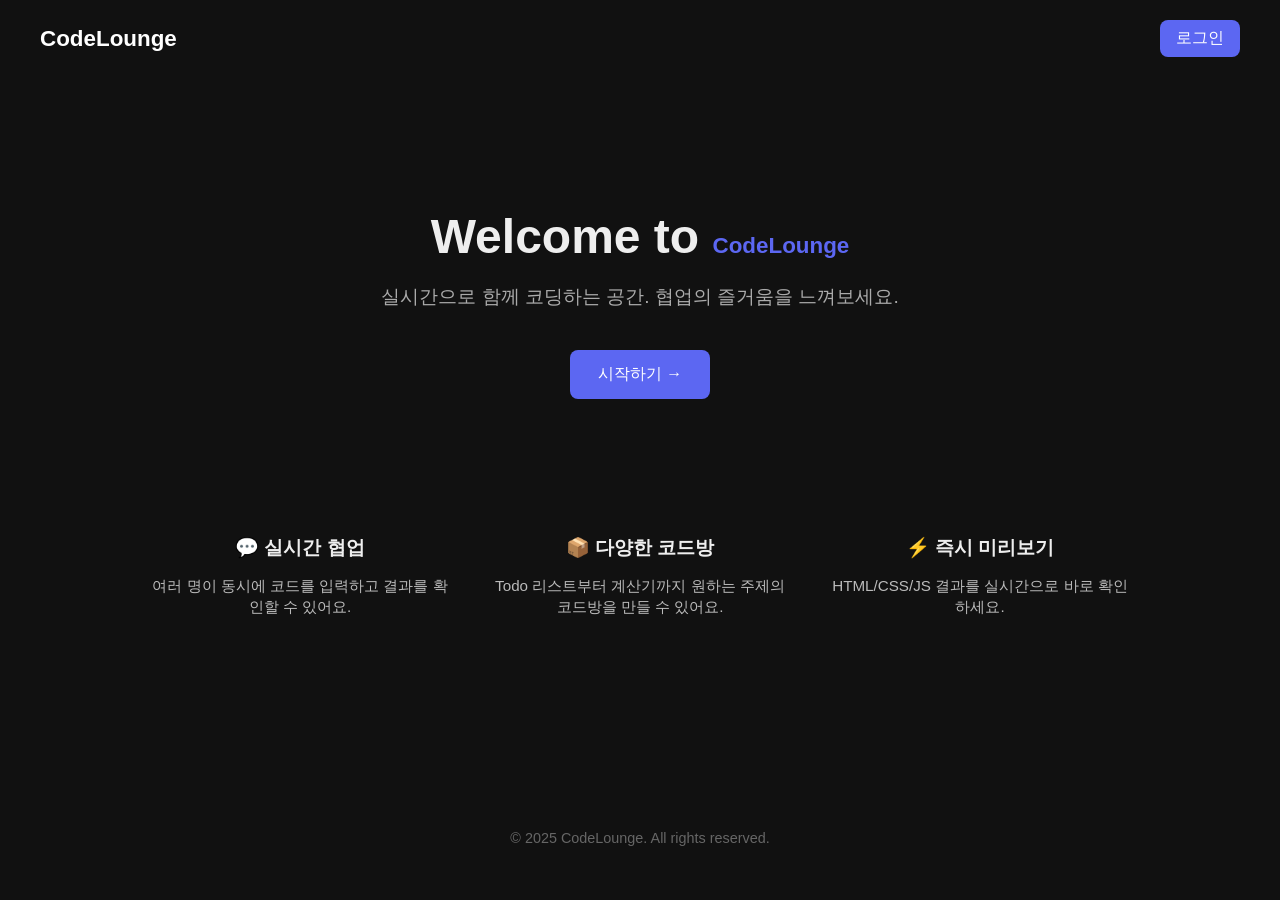
<file: index.html>
<!DOCTYPE html>
<html lang="ko">
  <head>
    <meta charset="UTF-8" />
    <meta name="viewport" content="width=device-width, initial-scale=1.0" />
    <title>CodeLounge</title>
    <link rel="stylesheet" href="index.css" />
  </head>
  <body class="dark-mode">
    <header class="top-header">
      <div class="logo">CodeLounge</div>

      <!-- 로그인 상태에 따라 바뀌는 영역 -->
      <div class="user-info">
        <a href="login.html" class="login-btn" id="loginLink">로그인</a>
        <span id="userGreeting" class="hidden"></span>
        <button id="logoutBtn" class="logout-btn hidden">로그아웃</button>
      </div>
    </header>

    <main>
      <header class="hero">
        <h1>Welcome to <span class="logo">CodeLounge</span></h1>
        <p>실시간으로 함께 코딩하는 공간. 협업의 즐거움을 느껴보세요.</p>
        <a href="rooms.html" class="btn-start">시작하기 →</a>
      </header>

      <section class="features">
        <div class="feature">
          <h2>💬 실시간 협업</h2>
          <p>여러 명이 동시에 코드를 입력하고 결과를 확인할 수 있어요.</p>
        </div>
        <div class="feature">
          <h2>📦 다양한 코드방</h2>
          <p>Todo 리스트부터 계산기까지 원하는 주제의 코드방을 만들 수 있어요.</p>
        </div>
        <div class="feature">
          <h2>⚡ 즉시 미리보기</h2>
          <p>HTML/CSS/JS 결과를 실시간으로 바로 확인하세요.</p>
        </div>
      </section>
    </main>
    <footer>
      <p>&copy; 2025 CodeLounge. All rights reserved.</p>
    </footer>
    <script src="index.js"></script>
  </body>
</html>
</file>
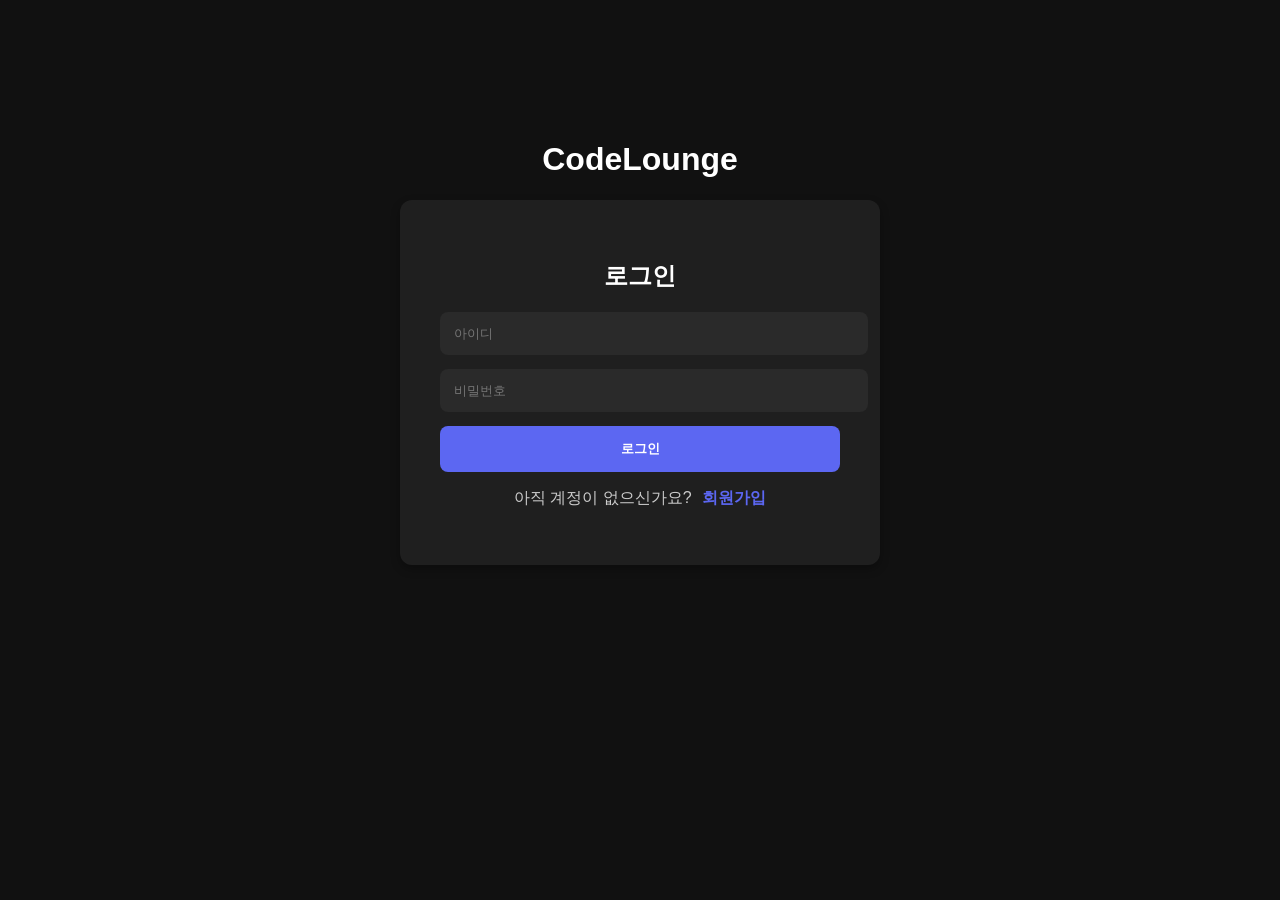
<file: login.html>
<!DOCTYPE html>
<html lang="ko">
  <head>
    <meta charset="UTF-8" />
    <meta name="viewport" content="width=device-width, initial-scale=1.0" />
    <title>로그인 | CodeLounge</title>
    <link rel="stylesheet" href="login.css" />
  </head>
  <body class="dark-mode">
    <div class="login-wrapper">
      <h1>CodeLounge</h1>
      <div class="login-box">
        <h2>로그인</h2>
        <input type="text" id="loginID" placeholder="아이디" />
        <input type="password" id="loginPW" placeholder="비밀번호" />
        <button id="loginBtn">로그인</button>

        <p class="switch-text">
          아직 계정이 없으신가요?
          <a href="register.html" class="switch-link">회원가입</a>
        </p>
      </div>
    </div>
    <script src="login.js"></script>
  </body>
</html>
</file>
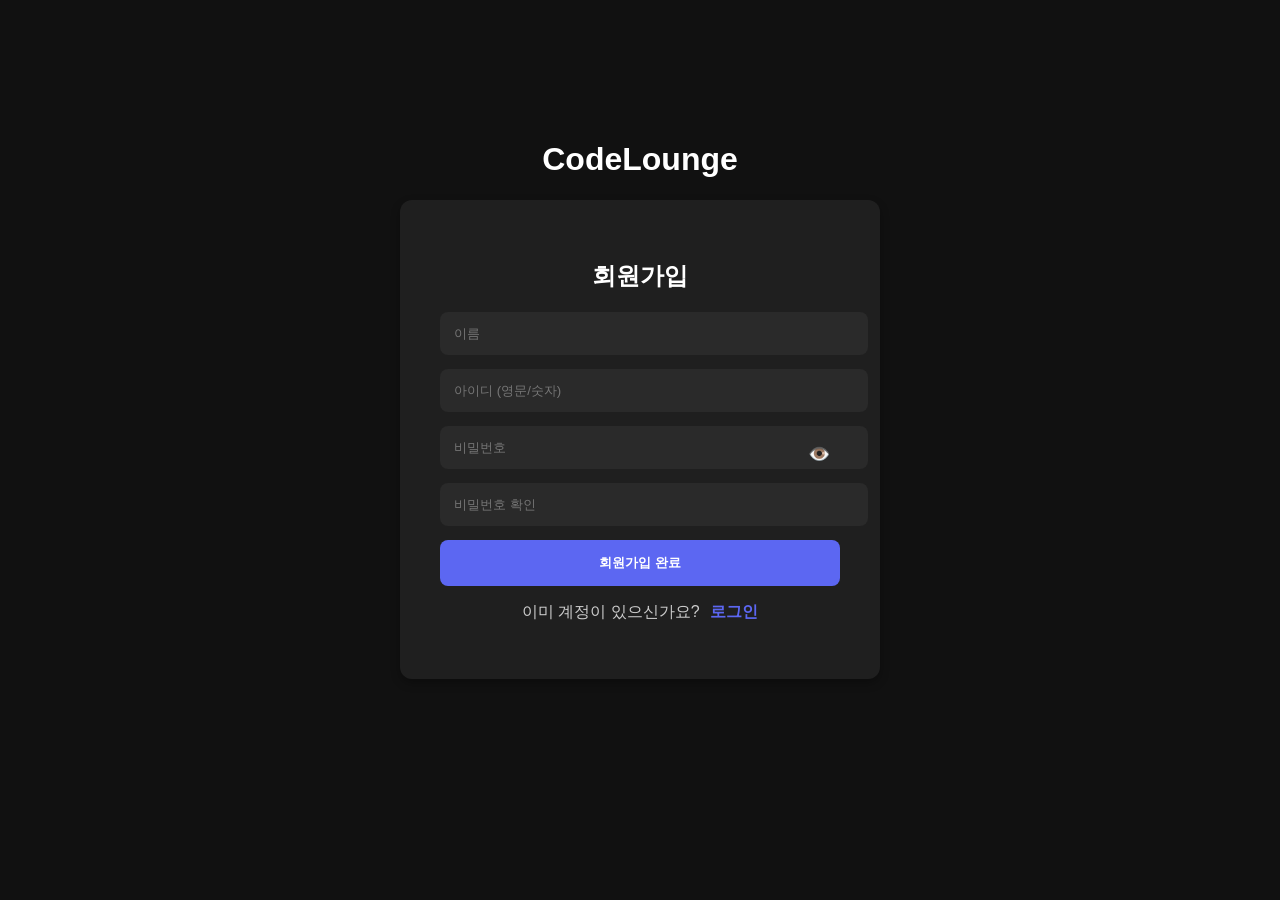
<file: register.html>
<!DOCTYPE html>
<html lang="ko">
  <head>
    <meta charset="UTF-8" />
    <meta name="viewport" content="width=device-width, initial-scale=1.0" />
    <title>회원가입 | CodeLounge</title>
    <link rel="stylesheet" href="login.css" />
  </head>
  <body class="dark-mode">
    <div class="login-wrapper">
      <h1>CodeLounge</h1>
      <div class="login-box">
        <h2>회원가입</h2>
        <input type="text" id="registerName" placeholder="이름" />

        <input type="text" id="registerID" placeholder="아이디 (영문/숫자)" />

        <div class="password-wrapper">
          <input type="password" id="registerPW" placeholder="비밀번호" />
          <span class="toggle-icon" id="togglePW">👁️</span>
        </div>

        <input type="password" id="registerPWConfirm" placeholder="비밀번호 확인" />

        <button id="registerBtn">회원가입 완료</button>

        <p class="switch-text">
          이미 계정이 있으신가요?
          <a href="login.html" class="switch-link">로그인</a>
        </p>
      </div>
    </div>
    <script src="register.js"></script>
  </body>
</html>
</file>
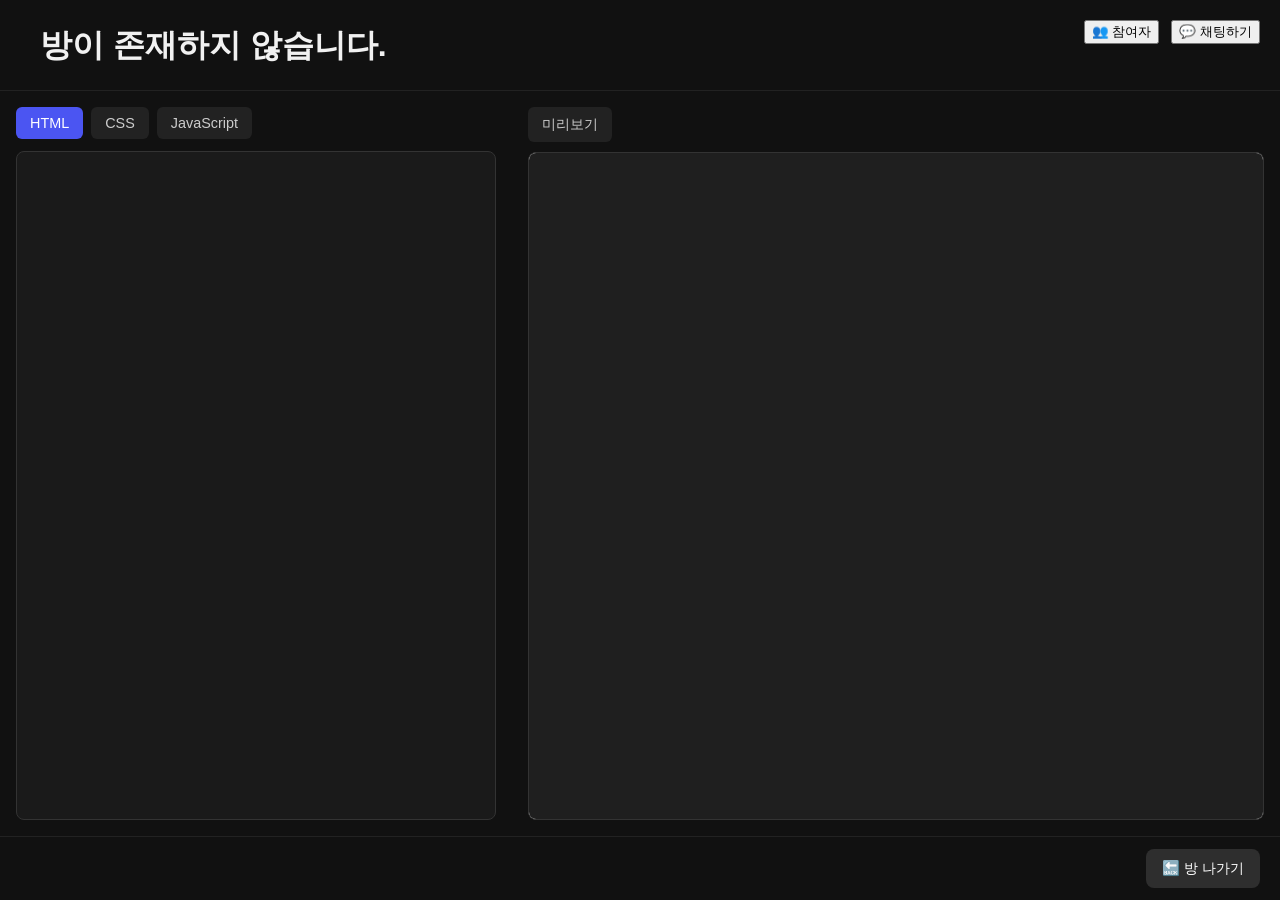
<file: room.html>
<!DOCTYPE html>
<html lang="ko">
  <head>
    <meta charset="UTF-8" />
    <meta name="viewport" content="width=device-width, initial-scale=1.0" />
    <title>CodeLounge - Room</title>
    <link rel="stylesheet" href="room.css" />
  </head>
  <body>
    <!-- ✅ 채팅하기 버튼 -->
    <div class="top-bar">
      <button id="participantsToggleBtn">👥 참여자</button>
      <button id="chatToggleBtn">💬 채팅하기</button>
    </div>

    <!-- 참여자 드롭다운 박스 -->
    <div id="participantsBox" class="participants-box hidden">
      <strong>접속자 목록</strong>
      <ul id="participantList">
        <li>강혁</li>
        <li>aprasaks</li>
        <li>minji</li>
      </ul>
    </div>

    <header class="room-header">
      <h1 id="roomTitle">방 제목 로딩중...</h1>
      <p id="roomCreator" class="creator"></p>
    </header>

    <main class="room-main">
      <!-- 좌측 코드 입력 영역 -->
      <section class="editor-panel">
        <div class="tabs">
          <button class="tab-btn active" data-tab="html">HTML</button>
          <button class="tab-btn" data-tab="css">CSS</button>
          <button class="tab-btn" data-tab="js">JavaScript</button>
        </div>
        <div class="editor-container">
          <textarea id="htmlCode" class="code-tab html-tab"></textarea>
          <textarea id="cssCode" class="code-tab css-tab hidden"></textarea>
          <textarea id="jsCode" class="code-tab js-tab hidden"></textarea>
        </div>
      </section>

      <!-- 우측 미리보기 -->
      <section class="preview-panel">
        <button class="pv-btn">미리보기</button>
        <iframe id="preview" sandbox="allow-scripts"></iframe>
      </section>
    </main>

    <div class="room-controls">
      <div class="button-group">
        <button id="leaveRoomBtn">🔙 방 나가기</button>
        <button id="deleteRoomBtn" class="hidden">🗑 방 삭제</button>
      </div>
    </div>

    <!-- ✅ 채팅 사이드바 -->
    <div id="chatSidebar" class="chat-sidebar">
      <div class="chat-header">채팅하기</div>
      <div class="chat-messages" id="chatMessages"></div>
      <input type="text" id="chatInput" placeholder="메시지를 입력하세요" />
    </div>

    <script src="room.js"></script>
    <script src="chat.js"></script>
  </body>
</html>
</file>
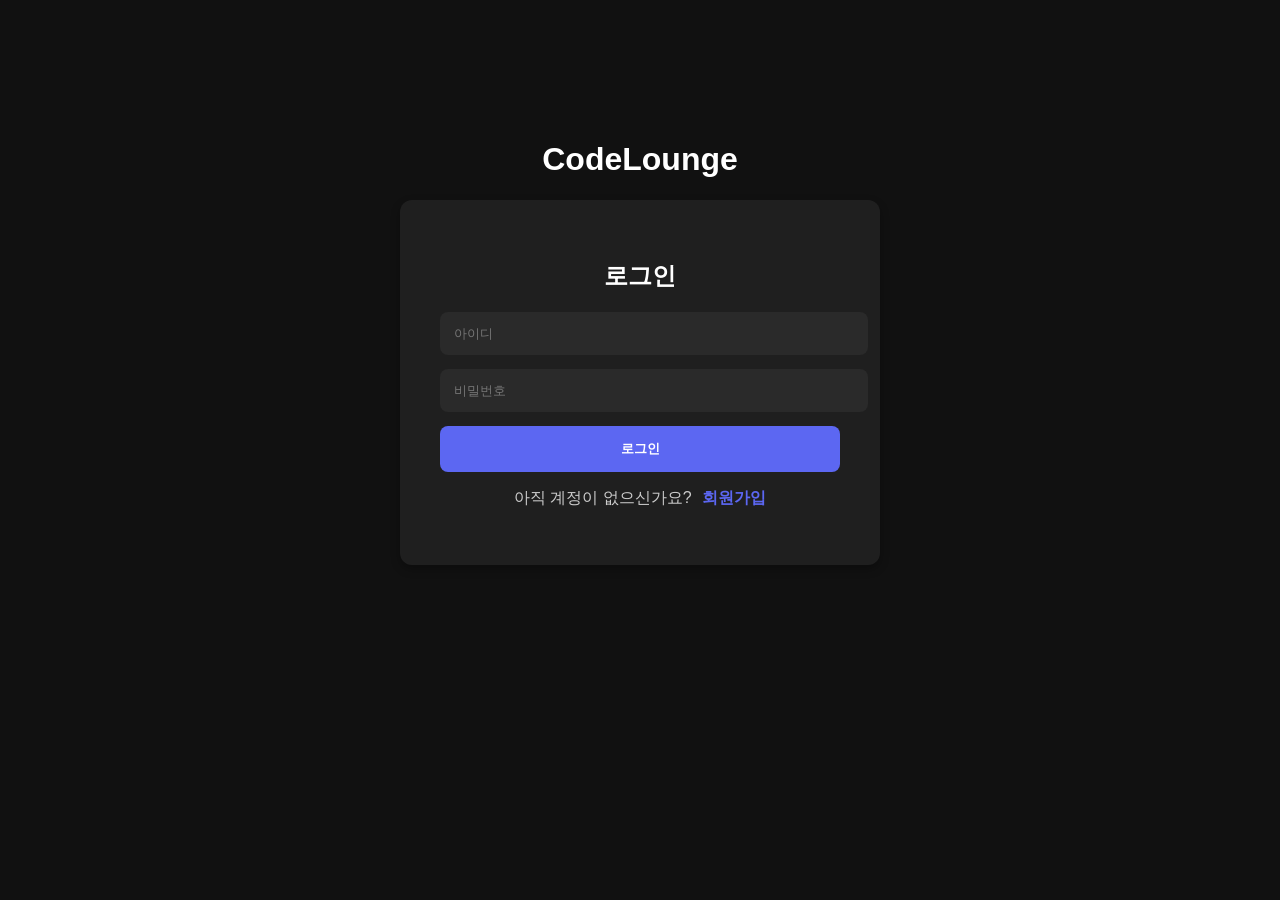
<file: rooms.html>
<!DOCTYPE html>
<html lang="ko">
  <head>
    <meta charset="UTF-8" />
    <meta name="viewport" content="width=device-width, initial-scale=1.0" />
    <title>CodeLounge - Rooms</title>
    <link rel="stylesheet" href="rooms.css" />
  </head>
  <body>
    <!-- 상단 헤더 -->
    <header class="header">
      <div class="logo">CodeLounge</div>
      <div class="user-actions">
        <span class="username">aprasaks</span>
        <button id="logoutBtn">로그아웃</button>
        <button id="toggleCreateBtn">방 만들기</button>
      </div>
    </header>

    <!-- 슬라이드 인풋 영역 -->
    <section id="createRoomSlide" class="create-room-slide hidden">
      <input type="text" id="roomTitleInput" placeholder="방 제목을 입력하세요." />
      <button id="addRoomBtn">추가</button>
    </section>

    <!-- 코드방 카드 리스트 -->
    <main class="room-grid-container">
      <ul id="roomList" class="room-grid"></ul>
    </main>

    <script src="rooms.js"></script>
  </body>
</html>
</file>
<file: index.css>
/* 다크모드 */
body.dark-mode {
  background-color: #111;
  color: #eee;
  margin: 0;
  font-family: "Pretendard", sans-serif;
}

html,
body {
  height: 100%;
  display: flex;
  flex-direction: column;
}

main {
  flex: 1;
}

/* Hero 영역 */
.hero {
  text-align: center;
  padding: 100px 20px 40px;
}

.hero .logo {
  color: #5c67f2;
}

.hero h1 {
  font-size: 3rem;
  margin-bottom: 20px;
}

.hero p {
  font-size: 1.2rem;
  color: #aaa;
  margin-bottom: 40px;
}

.btn-start {
  display: inline-block;
  padding: 14px 28px;
  background-color: #5c67f2;
  color: white;
  text-decoration: none;
  border-radius: 8px;
  font-size: 1rem;
  transition: background-color 0.2s ease;
}

.btn-start:hover {
  background-color: #4c54d2;
}

/* 기능 섹션 */
.features {
  display: flex;
  flex-wrap: wrap;
  justify-content: center;
  gap: 40px;
  padding: 80px 60px 20px;
}

.feature {
  max-width: 300px;
  text-align: center;
}

.feature h2 {
  font-size: 1.2rem;
  margin-bottom: 10px;
}

.feature p {
  font-size: 0.95rem;
  color: #bbb;
}

/* 푸터 */
footer {
  text-align: center;
  padding: 40px 0;
  color: #666;
  font-size: 0.9rem;
}

/* 상단 헤더 */
.top-header {
  display: flex;
  justify-content: space-between;
  align-items: center;
  padding: 20px 40px;
  background-color: transparent;
  color: white;
  font-size: 1.2rem;
}

.logo {
  font-weight: bold;
  font-size: 1.4rem;
}

.login-btn {
  background-color: #5c67f2;
  color: white;
  padding: 8px 16px;
  border-radius: 8px;
  text-decoration: none;
  font-size: 1rem;
  transition: background-color 0.2s ease;
}

.login-btn:hover {
  background-color: #4b55cc;
}

/* 로그아웃 상태 */
.user-info {
  display: flex;
  align-items: center;
  gap: 12px;
}

.logout-btn {
  padding: 6px 12px;
  font-size: 0.9rem;
  border: none;
  border-radius: 6px;
  background-color: #444;
  color: white;
  cursor: pointer;
}

.logout-btn:hover {
  background-color: #666;
}

.hidden {
  display: none;
}
</file>
<file: login.css>
/* 로그인/회원가입 공통 */
body {
  background-color: #111;
  color: white;
  font-family: "Pretendard", sans-serif;
  margin: 0;
  padding: 0;
}

/* wrapper */
.login-wrapper {
  display: flex;
  flex-direction: column;
  align-items: center;
  margin-top: 120px;
}

/* 로그인/회원가입 박스 */
.login-box {
  background-color: #1f1f1f;
  padding: 40px;
  border-radius: 12px;
  width: 100%;
  max-width: 400px;
  box-shadow: 0 4px 10px rgba(0, 0, 0, 0.3);
}

.login-box h2 {
  text-align: center;
  margin-bottom: 20px;
}

.login-box input {
  width: 100%;
  padding: 14px;
  margin-bottom: 14px;
  border: none;
  border-radius: 8px;
  background-color: #2a2a2a;
  color: white;
}

.login-box button {
  width: 100%;
  padding: 14px;
  background-color: #5c67f2;
  border: none;
  color: white;
  font-weight: bold;
  border-radius: 8px;
  cursor: pointer;
}

.login-box button:hover {
  background-color: #4b55cc;
}

/* 전환 텍스트 */
.switch-text {
  text-align: center;
  margin-top: 16px;
  color: #ccc;
}

.switch-link {
  color: #5c67f2;
  font-weight: bold;
  margin-left: 6px;
  text-decoration: none;
}

/* 비밀번호 토글 */
.password-wrapper {
  position: relative;
}

.password-wrapper input {
  width: 100%;
  padding-right: 14px; /* 눈 아이콘 공간 */
}

.toggle-icon {
  position: absolute;
  right: 10px;
  top: 50%;
  transform: translateY(-50%);
  cursor: pointer;
  font-size: 18px;
}
</file>
<file: room.css>
/* room.css */
html,
body {
  height: 100%;
}

body {
  margin: 0;
  font-family: "Pretendard", sans-serif;
  background-color: #111;
  color: #f1f1f1;
  display: flex;
  flex-direction: column;
  height: 100vh;
}

.room-header {
  padding: 24px 40px 8px;
  border-bottom: 1px solid #222;
}

.room-header h1 {
  font-size: 2rem;
  margin: 0;
}

.room-header .creator {
  font-size: 0.875rem;
  color: #888;
  margin-top: 4px;
}

.room-main {
  flex: 1;
  display: flex;
  height: calc(100vh - 136px);
  overflow: hidden;
}

.editor-panel {
  flex: 0 0 40%;
  min-width: 0;
  display: flex;
  flex-direction: column;
  padding: 16px;
  height: 100%;
  box-sizing: border-box;
}

.preview-panel {
  flex: 0 0 60%;
  min-width: 0;
  display: flex;
  flex-direction: column;
  padding: 16px;
  height: 100%;
  box-sizing: border-box;
}

.tabs {
  display: flex;
  gap: 8px;
  margin-bottom: 12px;
}

.tab-btn {
  background-color: #222;
  color: #ccc;
  border: none;
  padding: 8px 14px;
  border-radius: 6px;
  cursor: pointer;
  font-size: 0.9rem;
}

.tab-btn.active {
  background-color: #4b55f2;
  color: white;
}

.editor-container {
  flex: 1;
  position: relative;
  display: flex;
}

.preview-container {
  flex: 1;
  display: flex;
  position: relative;
}

.code-tab {
  width: 100%;
  height: 100%;
  background-color: #1a1a1a;
  color: #eee;
  border: 1px solid #333;
  border-radius: 8px;
  font-family: monospace;
  font-size: 0.95rem;
  padding: 16px;
  resize: none;
  box-sizing: border-box;
}

.pv-btn {
  display: inline-block;
  background-color: #222;
  color: #ccc;
  border: none;
  padding: 8px 14px;
  border-radius: 6px;
  cursor: pointer;
  font-size: 0.9rem;
  align-self: flex-start;
}

.hidden {
  display: none;
}

#preview {
  margin-top: 10px;
  width: 100%;
  height: 100%;
  min-height: 0;
  border: 1px solid #333;
  border-radius: 8px;
  background-color: white;
  flex-grow: 1;
  display: block;
  box-sizing: border-box;
}

.room-controls {
  display: flex;
  justify-content: flex-end;
  padding: 12px 20px;
  background-color: #111;
  border-top: 1px solid #222;
}

.button-group {
  display: flex;
  gap: 10px;
}

#leaveRoomBtn,
#deleteRoomBtn {
  padding: 10px 16px;
  font-size: 0.9rem;
  border: none;
  border-radius: 8px;
  cursor: pointer;
}

#leaveRoomBtn {
  background-color: #2e2e2e;
  color: #fff;
}

#deleteRoomBtn {
  background-color: #e74c3c;
  color: #fff;
}

/* 채팅 사이드바 */
.chat-sidebar {
  position: fixed;
  bottom: 0;
  right: 20px;
  width: 300px;
  height: 300px;
  background-color: rgba(20, 20, 20, 0.8);
  backdrop-filter: blur(10px);
  color: white;
  display: flex;
  flex-direction: column;
  border-radius: 12px;
  padding: 12px;
  z-index: 9999;
  transition: opacity 0.3s ease, transform 0.3s ease;
  opacity: 0;
  pointer-events: none;
  transform: translateY(20px);
}

.chat-sidebar.visible {
  opacity: 1;
  pointer-events: auto;
  transform: translateY(0);
}

.chat-header {
  font-weight: bold;
  font-size: 1rem;
  margin-bottom: 10px;
}

.chat-messages {
  flex: 1;
  overflow-y: auto;
  font-size: 0.9rem;
  margin-bottom: 8px;
  display: flex;
  flex-direction: column;
  gap: 6px;
}

#chatInput {
  padding: 8px;
  border: 1px solid #444;
  border-radius: 8px;
  background-color: transparent;
  color: white;
  font-size: 0.9rem;
}

/* 오른쪽 상단에 고정되는 버튼 */
.chat-toggle-wrapper {
  position: absolute;
  top: 20px;
  right: 20px;
  z-index: 999;
}

#toggleChatBtn {
  background-color: #4b55f2;
  color: white;
  border: none;
  border-radius: 8px;
  padding: 8px 16px;
  font-size: 0.9rem;
  cursor: pointer;
  box-shadow: 0 2px 8px rgba(0, 0, 0, 0.2);
}

.top-bar {
  position: fixed;
  top: 20px;
  right: 20px;
  display: flex;
  gap: 12px;
  z-index: 999;
}

/* 참여자 드롭다운 */
.participants-box {
  position: fixed;
  top: 60px; /* 버튼 아래로 */
  right: 132px; /* 채팅 버튼보다 왼쪽 */
  background-color: rgba(30, 30, 30, 0.9);
  backdrop-filter: blur(8px);
  color: white;
  padding: 12px;
  border-radius: 10px;
  font-size: 0.9rem;
  z-index: 9999;
  box-shadow: 0 4px 12px rgba(0, 0, 0, 0.2);
  transition: opacity 0.2s ease;
}

.participants-box ul {
  padding: 0;
  margin: 8px 0 0;
  list-style: none;
}

.participants-box li {
  margin-bottom: 4px;
}

.participants-box.hidden {
  display: none;
}
</file>
<file: rooms.css>
/* 초기화 */
* {
  box-sizing: border-box;
  margin: 0;
  padding: 0;
}

body {
  font-family: "Pretendard", sans-serif;
  background-color: #1a1a1a;
  color: #fff;
  min-height: 100vh;
  padding: 40px;
}

/* 헤더 영역 */
.header {
  display: flex;
  justify-content: space-between;
  align-items: center;
  margin-bottom: 30px;
}

.logo {
  font-size: 2rem;
  font-weight: bold;
  background: white;
  color: black;
  padding: 12px 20px;
  border-radius: 12px;
}

.user-actions {
  display: flex;
  align-items: center;
  gap: 16px;
}

.username {
  font-weight: 500;
  font-size: 1rem;
}

.user-actions button {
  padding: 10px 14px;
  background-color: #5c67f2;
  border: none;
  border-radius: 8px;
  color: white;
  font-weight: bold;
  cursor: pointer;
  transition: background 0.2s ease;
}

.user-actions button:hover {
  background-color: #4b55cc;
}

/* 방 만들기 슬라이드 */
.create-room-slide {
  background-color: #1a1a1a;
  padding: 20px 30px;
  border-radius: 12px;
  display: flex;
  gap: 12px;
  margin-bottom: 30px;
  transform: translateY(-150%);
  opacity: 0;
  transition: all 0.4s ease;
  position: relative;
  z-index: 2;
}

.create-room-slide.visible {
  display: flex;
  transform: translateY(0);
  opacity: 1;
}

.create-room-slide input {
  flex: 1;
  padding: 12px;
  border-radius: 8px;
  background-color: #2a2a2a;
  border: 1px solid #777; /* 💡 테두리 강조 */
  color: white;
  font-size: 1rem;
}
.create-room-slide input::placeholder {
  color: #aaa;
}

/* 👇 꼭 추가해줘! */
.hidden {
  display: none;
}

.create-room-slide button {
  padding: 12px 18px;
  background-color: #5c67f2;
  border: none;
  border-radius: 8px;
  color: white;
  font-weight: bold;
  cursor: pointer;
  box-shadow: 0 0 10px rgba(92, 103, 242, 0.3); /* 💡 glow 느낌 */
  transition: background-color 0.2s ease, box-shadow 0.2s ease;
}
.create-room-slide button:hover {
  background-color: #4b55cc;
  box-shadow: 0 0 16px rgba(92, 103, 242, 0.5);
}

/* 코드방 카드 그리드 */
.room-grid-container {
  display: flex;
  justify-content: center;
}

.room-grid {
  display: grid;
  grid-template-columns: repeat(auto-fill, minmax(320px, 1fr));
  gap: 28px;
  max-width: 1200px;
  margin: 0 auto;
  padding: 0;
  list-style: none;
}

.room-grid li {
  background-color: #1e1e1e;
  border-radius: 16px;
  overflow: hidden;
  box-shadow: 0 4px 12px rgba(255, 255, 255, 0.05);
  transition: 0.2s ease;
  cursor: pointer;
  display: flex;
  flex-direction: column;
  height: 300px; /* 높이 확장 */
}

.room-grid li:hover {
  transform: translateY(-4px);
  box-shadow: 0 8px 24px rgba(92, 103, 242, 0.3);
}

.room-grid li img {
  width: 100%;
  height: 60%;
  object-fit: cover;
}

.room-grid li .card-info {
  padding: 16px;
  display: flex;
  flex-direction: column;
  justify-content: space-between;
}

.card-title {
  font-weight: bold;
  font-size: 1.1rem;
  margin-bottom: 8px;
}

.card-meta {
  font-size: 0.9rem;
  color: #aaa;
}

.card-thumbnail {
  width: 100%;
  height: 160px;
  object-fit: cover;
  border-radius: 12px 12px 0 0;
  display: block;
}
</file>
